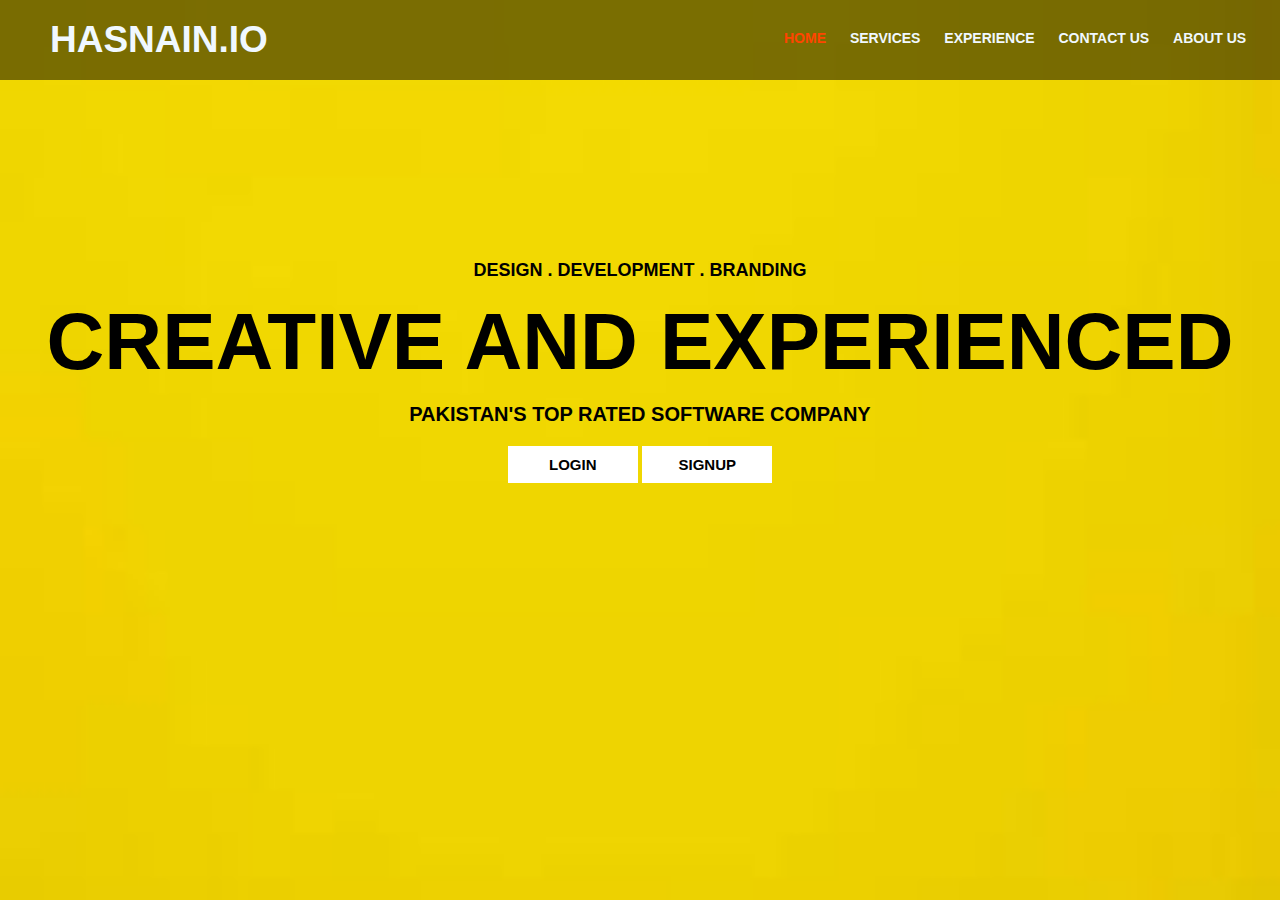
<file: challange/index.html>
<!DOCTYPE html>
<html lang="en">
<head>
    <meta charset="UTF-8">
    <meta name="viewport" content="width=device-width, initial-scale=1.0">
    <title>website</title>
    <link rel="stylesheet" href="style.css">
</head>
<body>
    <div class="bgimage">
        <div class="navbar">
            <div class="leftnav">
                <h1>hasnain.io</h1>
            </div>
            <div class="rightnav">
                <ul>
                    <li id="color">home</li>
                    <li>services</li>
                    <li>experience</li>
                    <li>contact us</li>
                    <li>about us</li>

                </ul>
            </div>
        </div>
        <div class="bodytext">
            <h3>design . development . branding</h3>
            <h1>creative and experienced</h1>
            <h4>pakistan's top rated software company</h4>
            <button id="btnone">login</button>
            <button id="btntwo">signup</button>
        </div>

    </div>
</body>
</html>
</file>
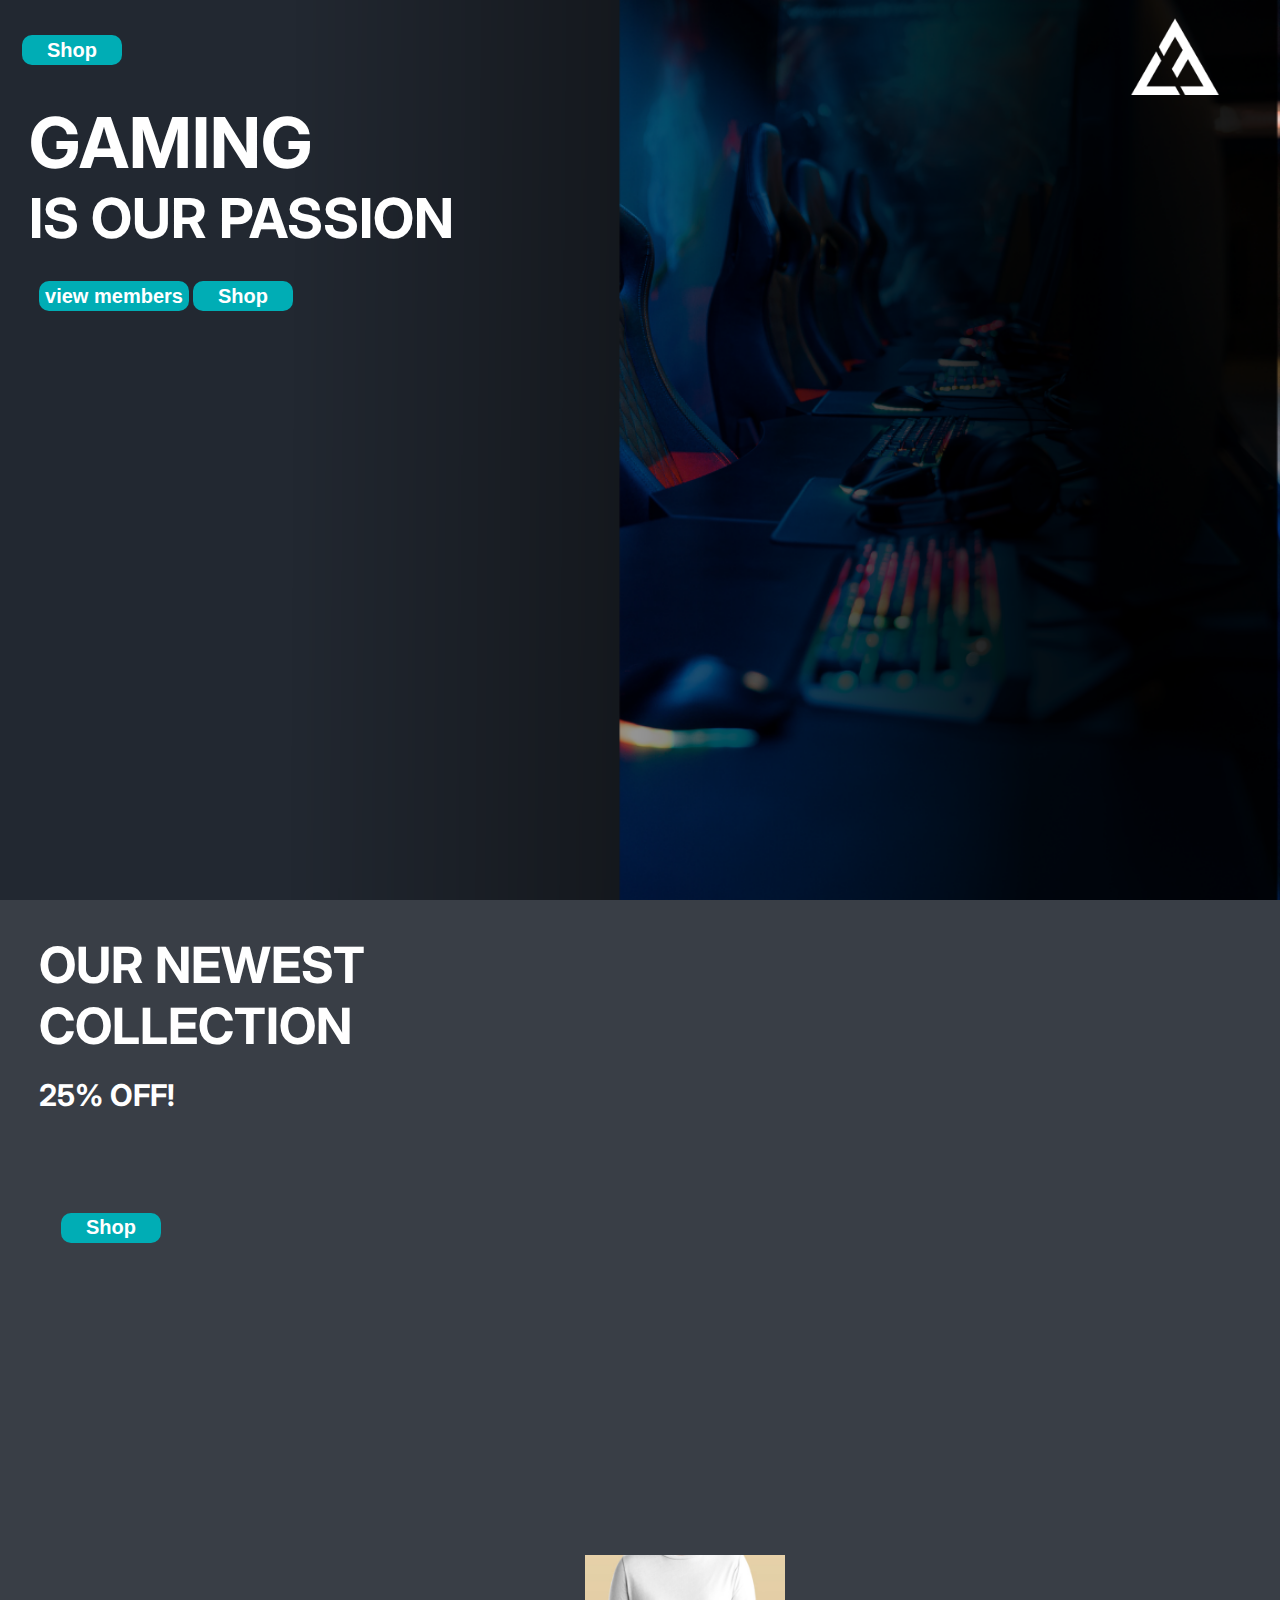
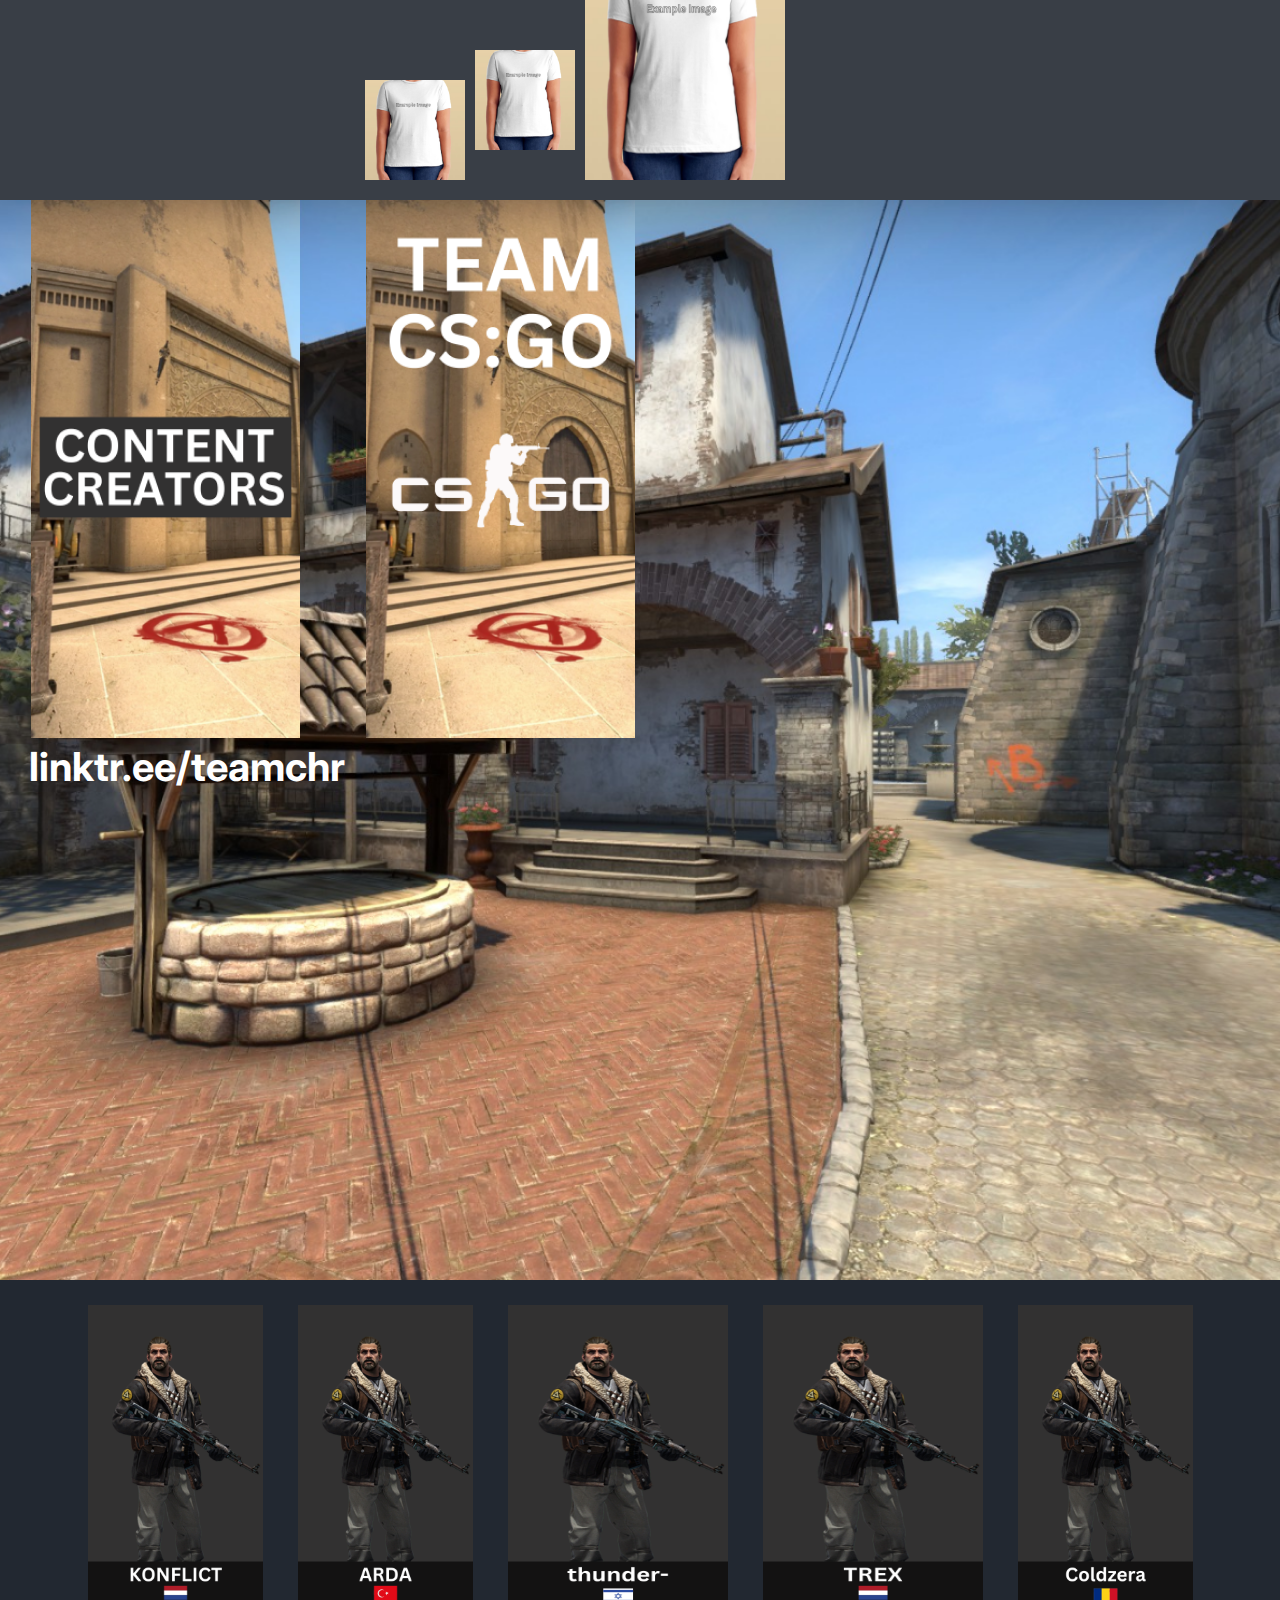
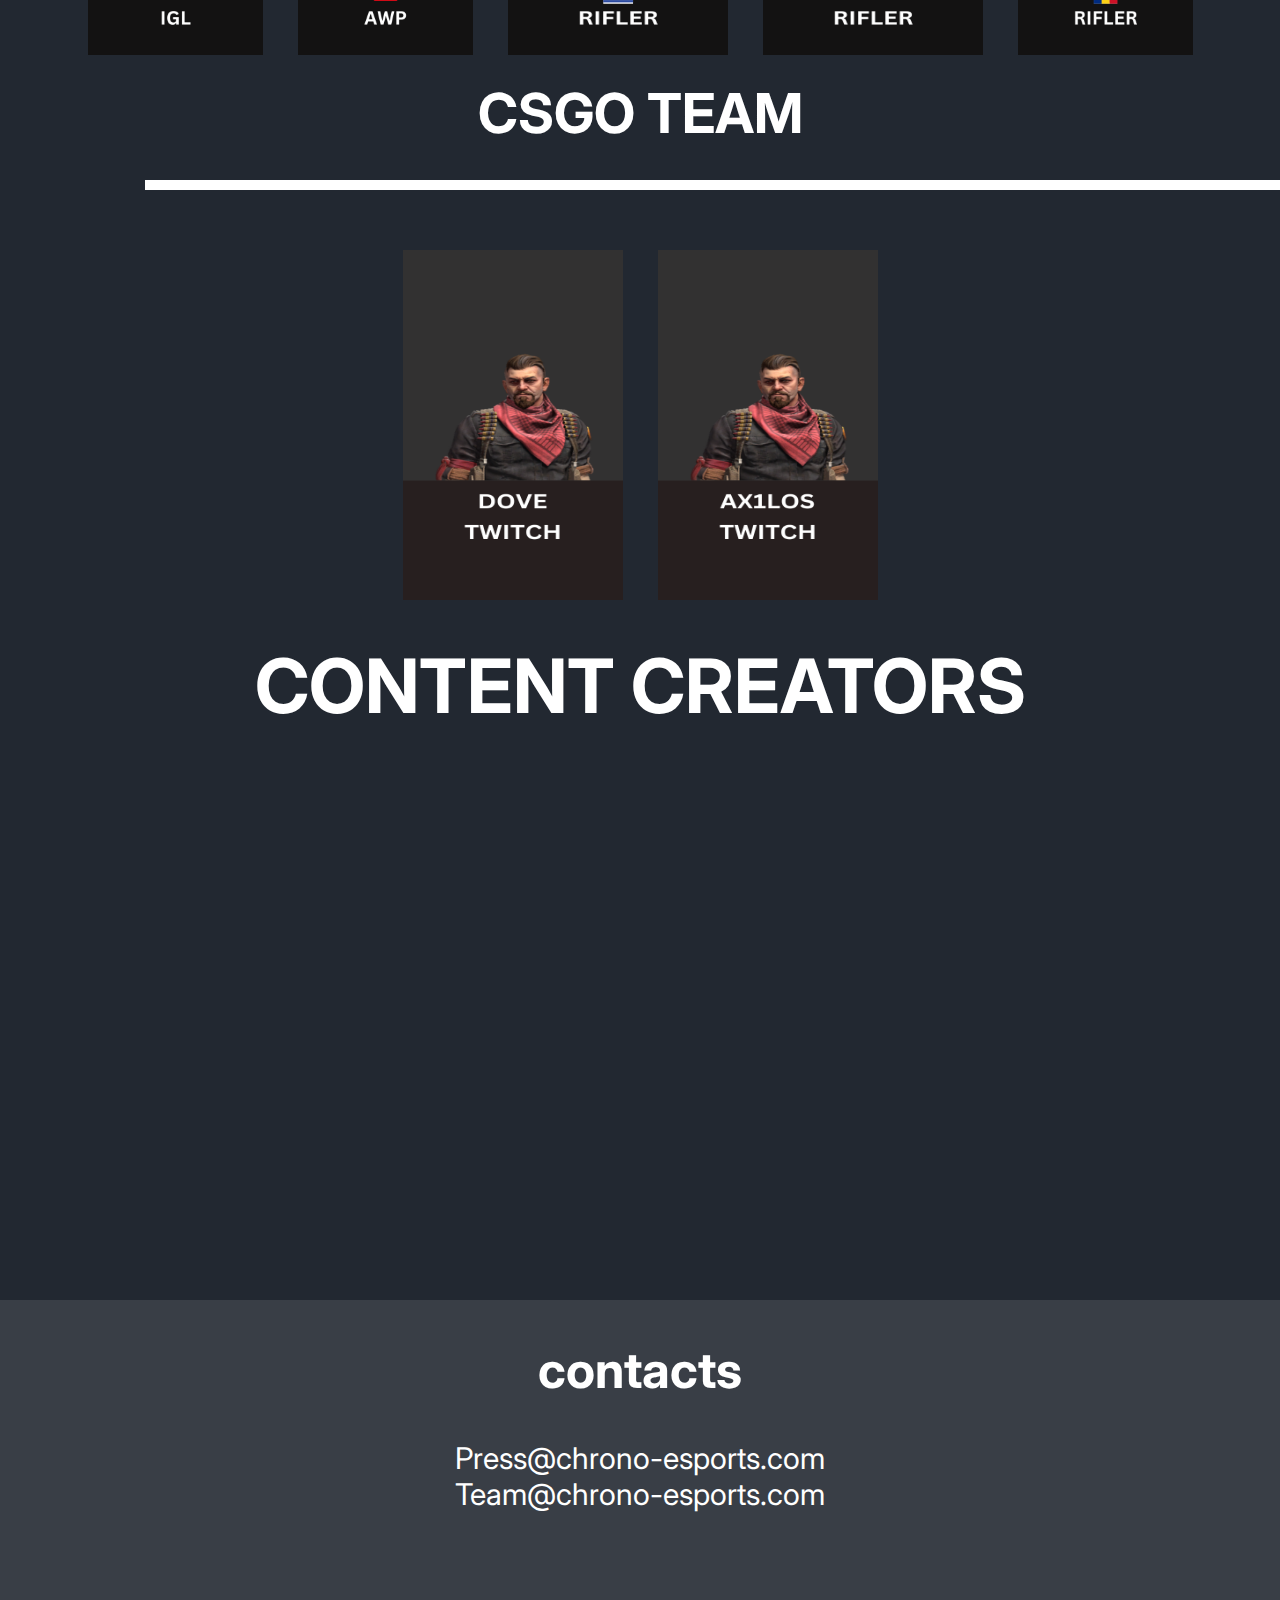
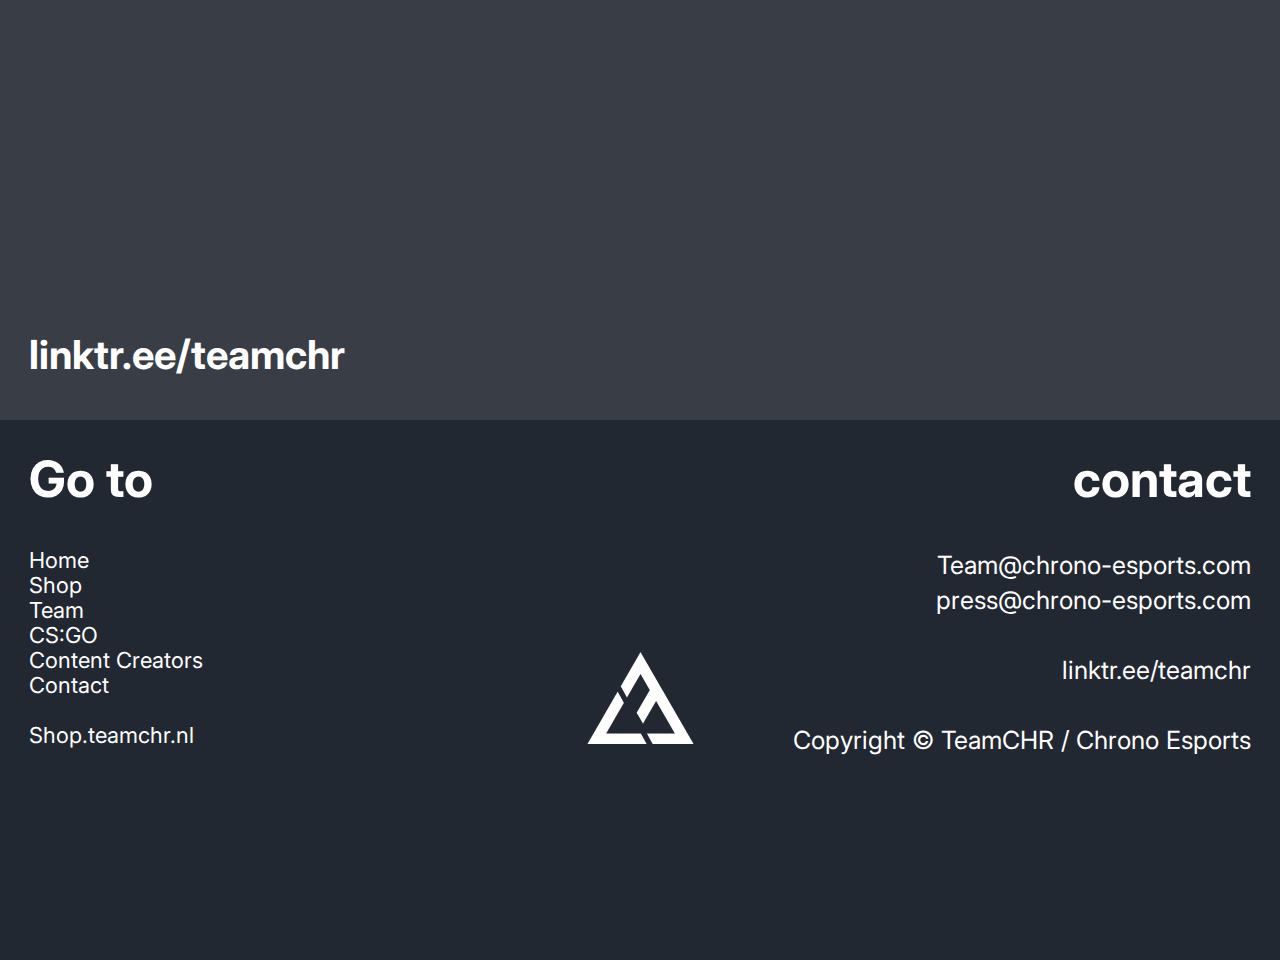
<file: New folder/src/index.html>
<!DOCTYPE html>
<html lang="en">
<head>
    <meta charset="UTF-8">
    <meta name="viewport" content="width=device-width, initial-scale=1.0">
    <title>Document</title>
    <link rel="stylesheet" href="./style.css">
    <link rel="preconnect" href="https://fonts.googleapis.com">
    <link rel="preconnect" href="https://fonts.gstatic.com" crossorigin>
    <link href="https://fonts.googleapis.com/css2?family=Inter&display=swap" rel="stylesheet">
</head>
<body>
    <div class="main">

        <div class="section-one">
            <div class="header">
                <button class="button-one">Shop</button>
                <img src="../asset/logo.png" alt="" class="logo">
            </div>
            <div class="first-sec">
                <div class="first-heading">
                    <h1 class="one-heading"> 
                        gaming 
                    </h1>    
                    <h1 class="two-heading">
                        is our passion
                    </h1>
                    
                </div>
                <div class="first-buttons">
                    <button class="button-two">view members</button>
                    <button class="button-three">Shop</button>
                </div>
            </div>
        </div>

        <div class="section-two">
            <div class="sec-one">
                <h1 class="second-heading">
                    our newest <br>
                    collection
                </h1>
                <p class="first-para">
                    25% OFF!
                </p>
                <button class="button-four">Shop</button>
            </div>
           <div class="pics">
                <img src="../asset/image01.png" alt="" class="img-one">
                <img src="../asset/image02.png" alt="" class="img-two">
                <img src="../asset/image03.png" alt="" class="img-three">
           </div>
        </div>

        <div class="section-three">
            <div class="center-images">
                <img src="../asset/Rectangle5.png" alt="" class="box-one">
                <img src="../asset/Rectangle6png.png" alt="" class="box-two">
            </div>
            <p class="third-para">linktr.ee/teamchr</p>
        </div>

        <div class="section-four">
            <div class="flex-boxes-one">
                <img src="../asset/Rectangle8.png" alt="" class="flexbox-one">
                <img src="../asset/Rectangle9.png" alt="" class="flexbox-two">
                <img src="../asset/Rectangle10.png" alt="" class="flexbox-three">
                <img src="../asset/Rectangle11.png" alt="" class="flexbox-four">
                <img src="../asset/Rectangle12.png" alt="" class="flexbox-five">
            </div>
            <div class="fourth-heading">
                <h2 class="fourth-heading"> CSGO TEAM</h2>
                <hr>
            </div>
            <div class="flexboxes-two">
                <img src="../asset/Rec8.png" alt="" class="flex-one">
                <img src="../asset/Rec9.png" alt="" class="flex-two">
            </div>
            <h1 class="contact">content creators</h1>
        </div>

        <div class="section-five">
            <div class="contacts">
                <h1 class="fifth-heading">contacts</h1>
                <p class="fifth-para">Press@chrono-esports.com <br>
                    Team@chrono-esports.com</p>
            </div>
            <p class="fifth-link">linktr.ee/teamchr</p>
        </div>

        <div class="section-six">
            <div class="footer-left">
                <h1 class="sixth-heading-left">Go to</h1>
                <p class="sixth-para-left">
                    Home <br>
                    Shop <br>
                    Team <br>
                    CS:GO <br>
                    Content Creators <br> 
                    Contact <br>
                     <br>
                    Shop.teamchr.nl
                </p>
            </div>
            <div class="footer-right">
                <h1 class="sixth-heading-right">contact</h1>
                <p class="sixth-para-right">
                    Team@chrono-esports.com <br>
                    press@chrono-esports.com  <br>
                    <br>
                    linktr.ee/teamchr <br>
                    <br>
                    Copyright © TeamCHR / Chrono Esports <br>
                </p>
            </div>
        </div>
    </div>
</body>
</html>
</file>
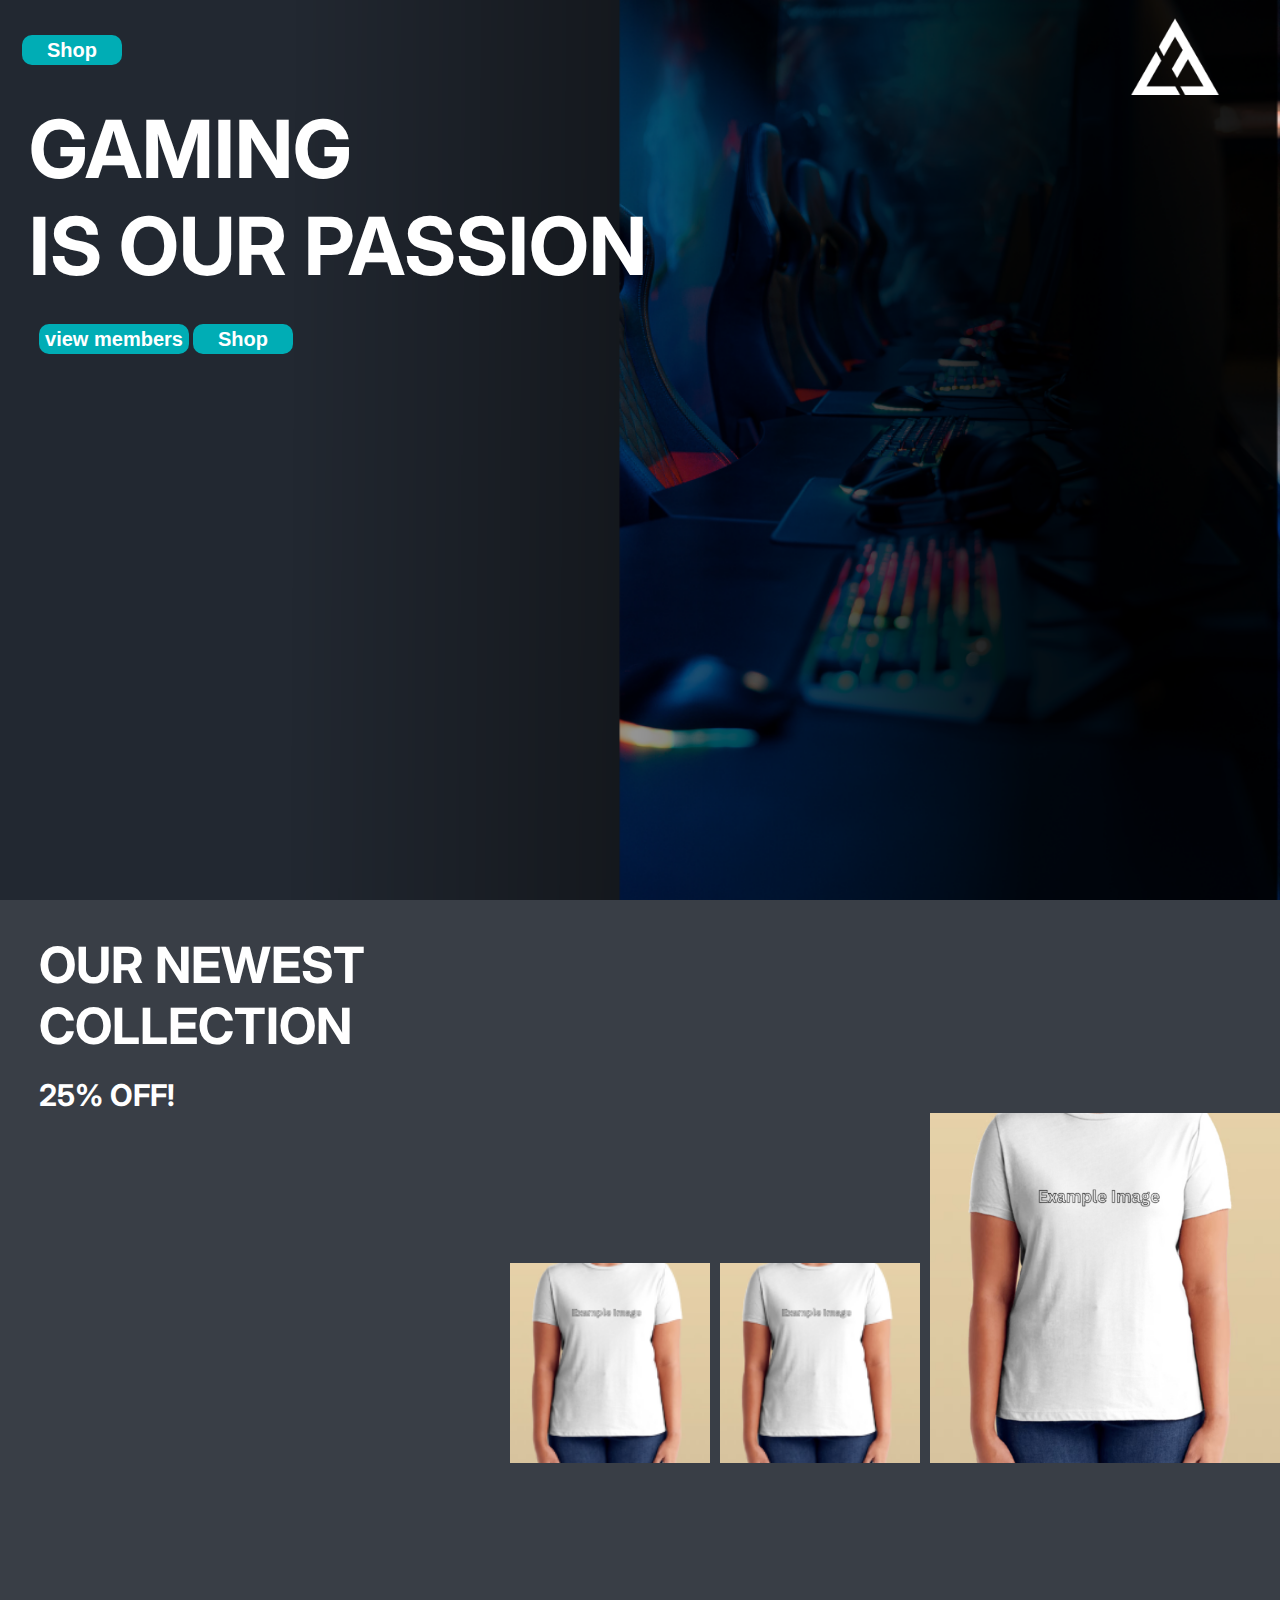
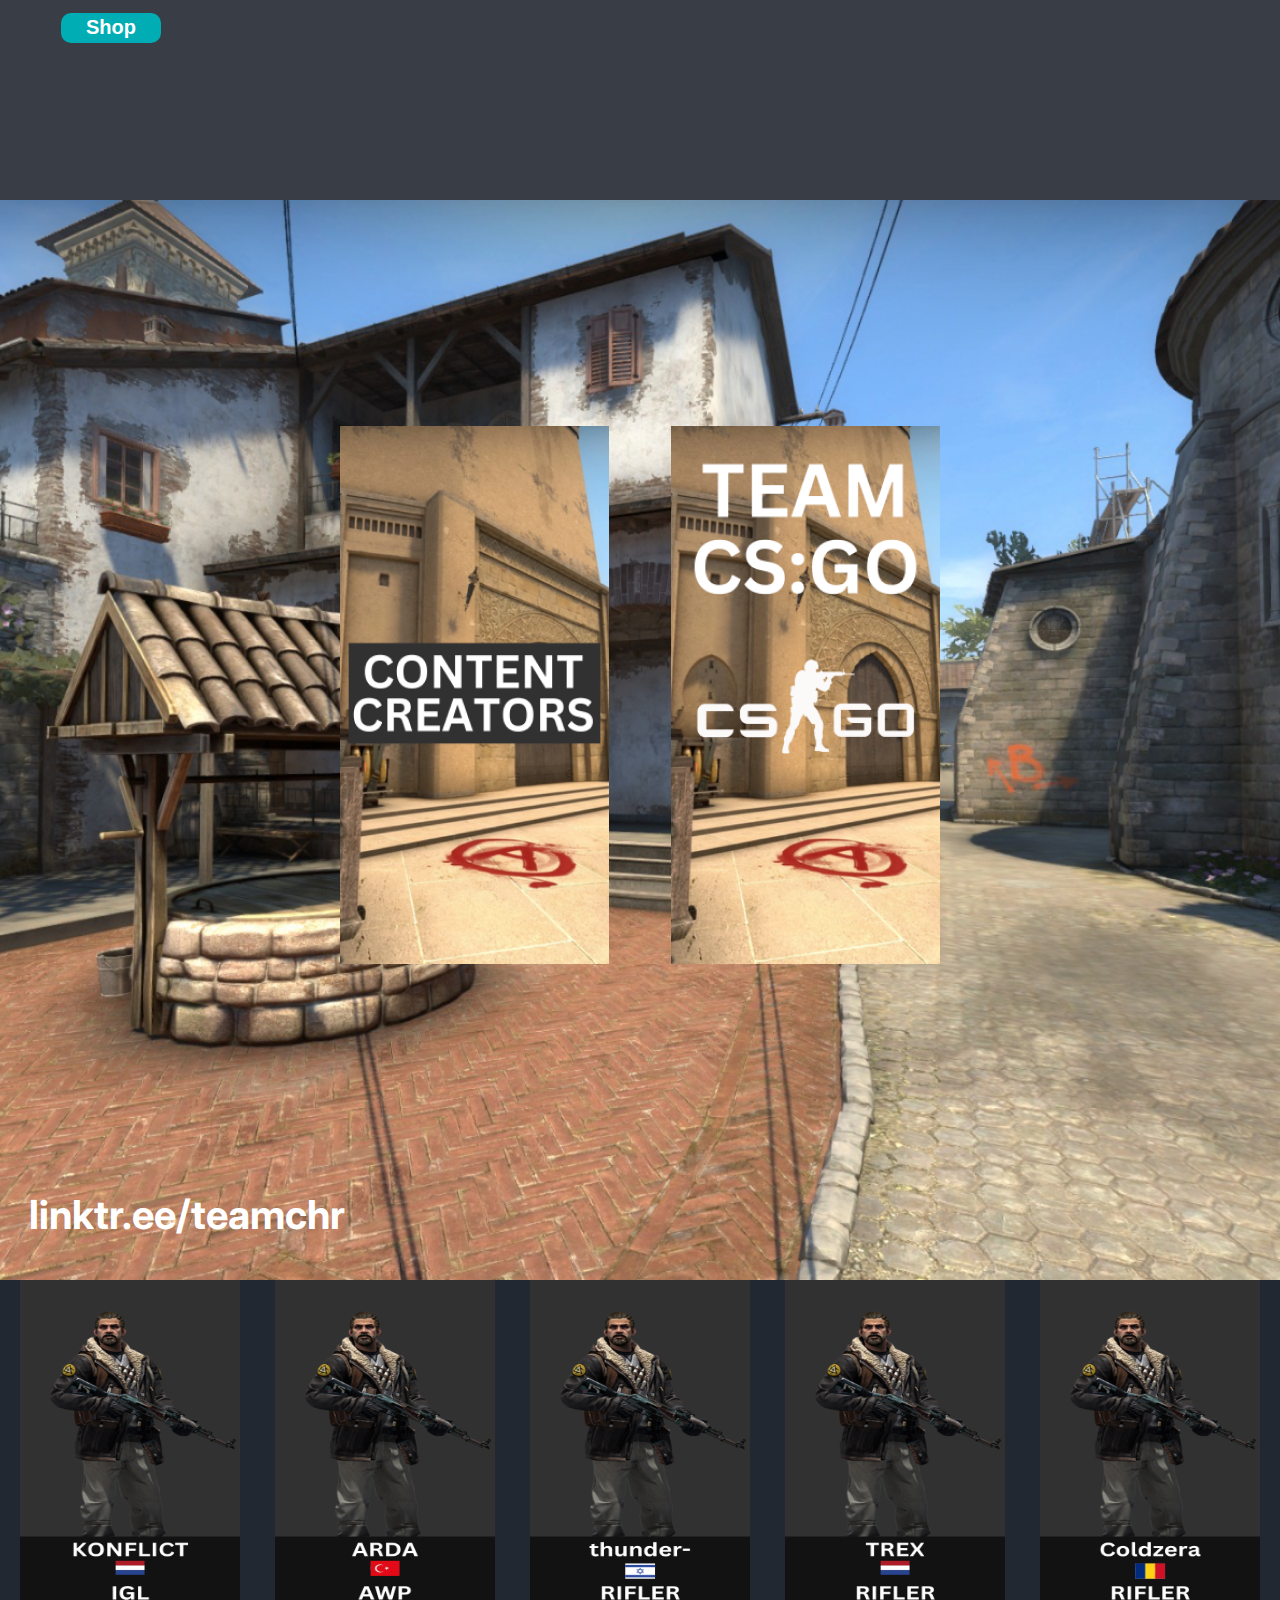
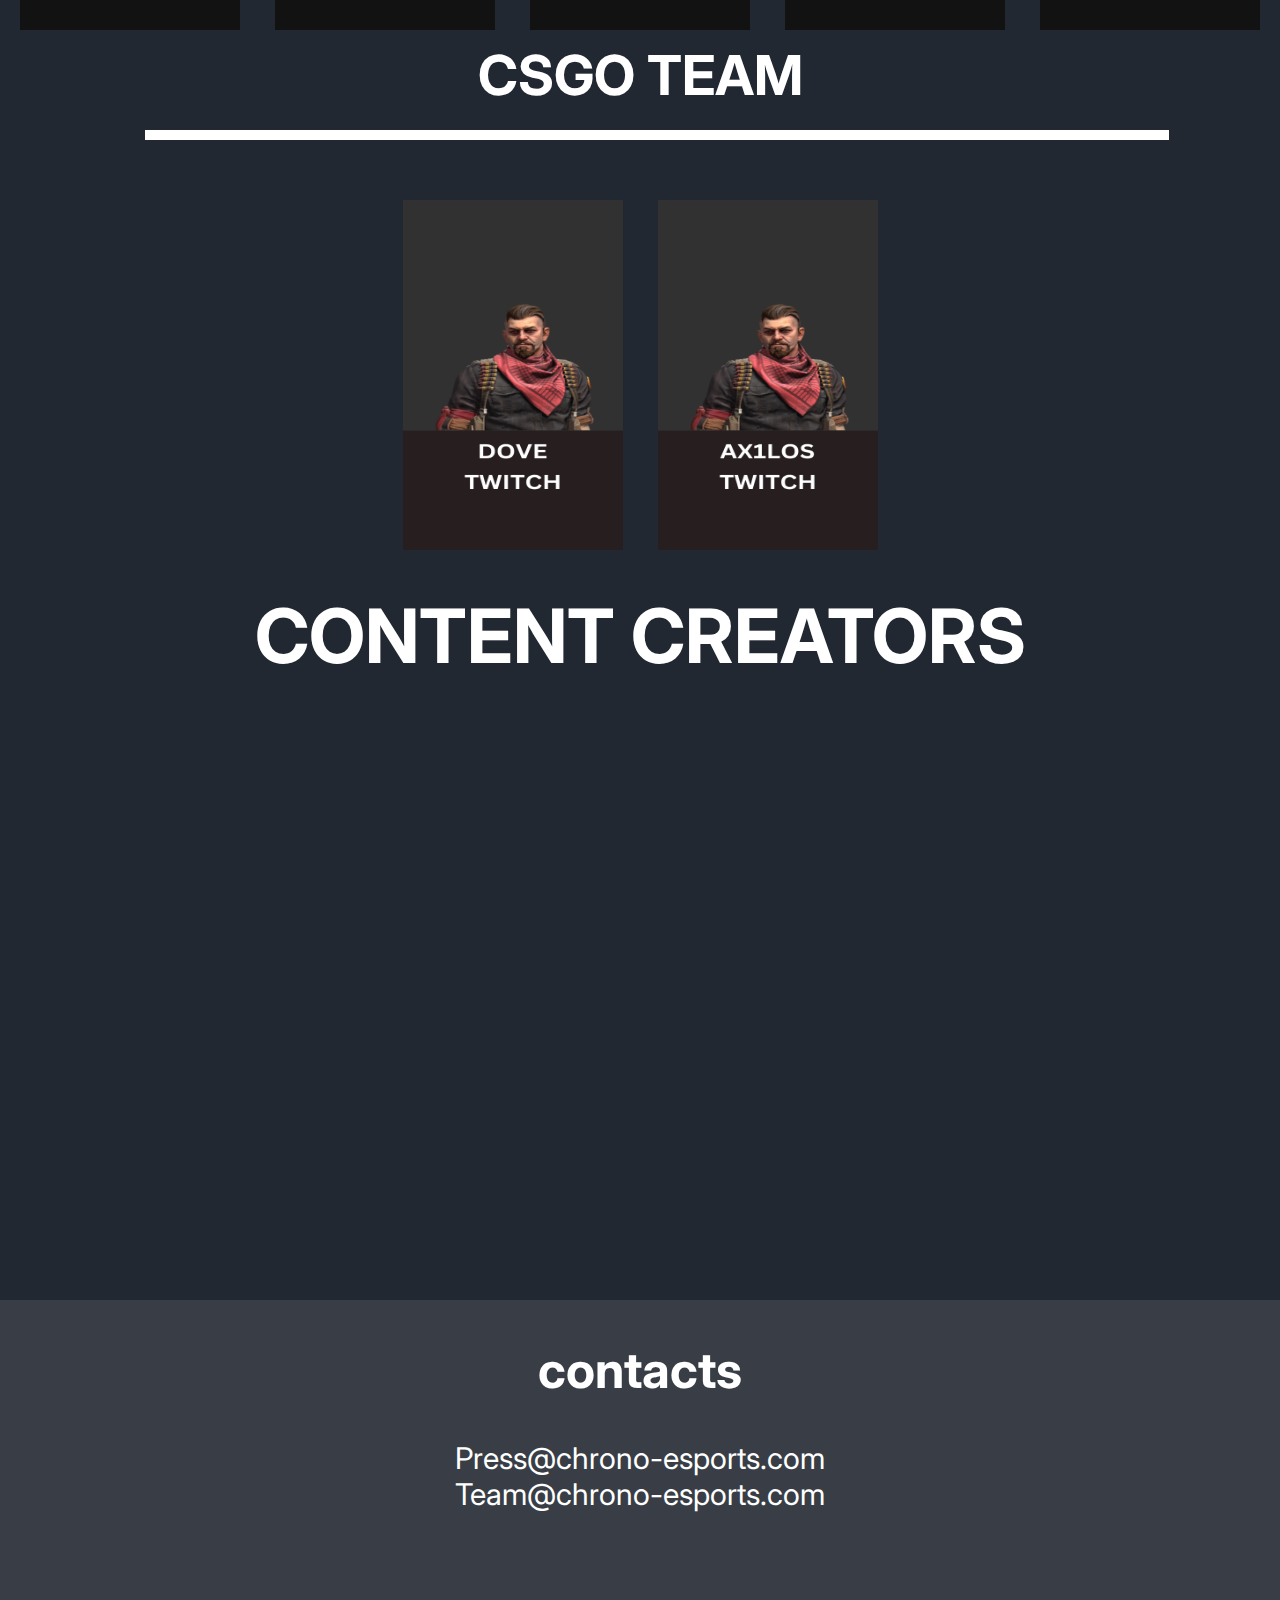
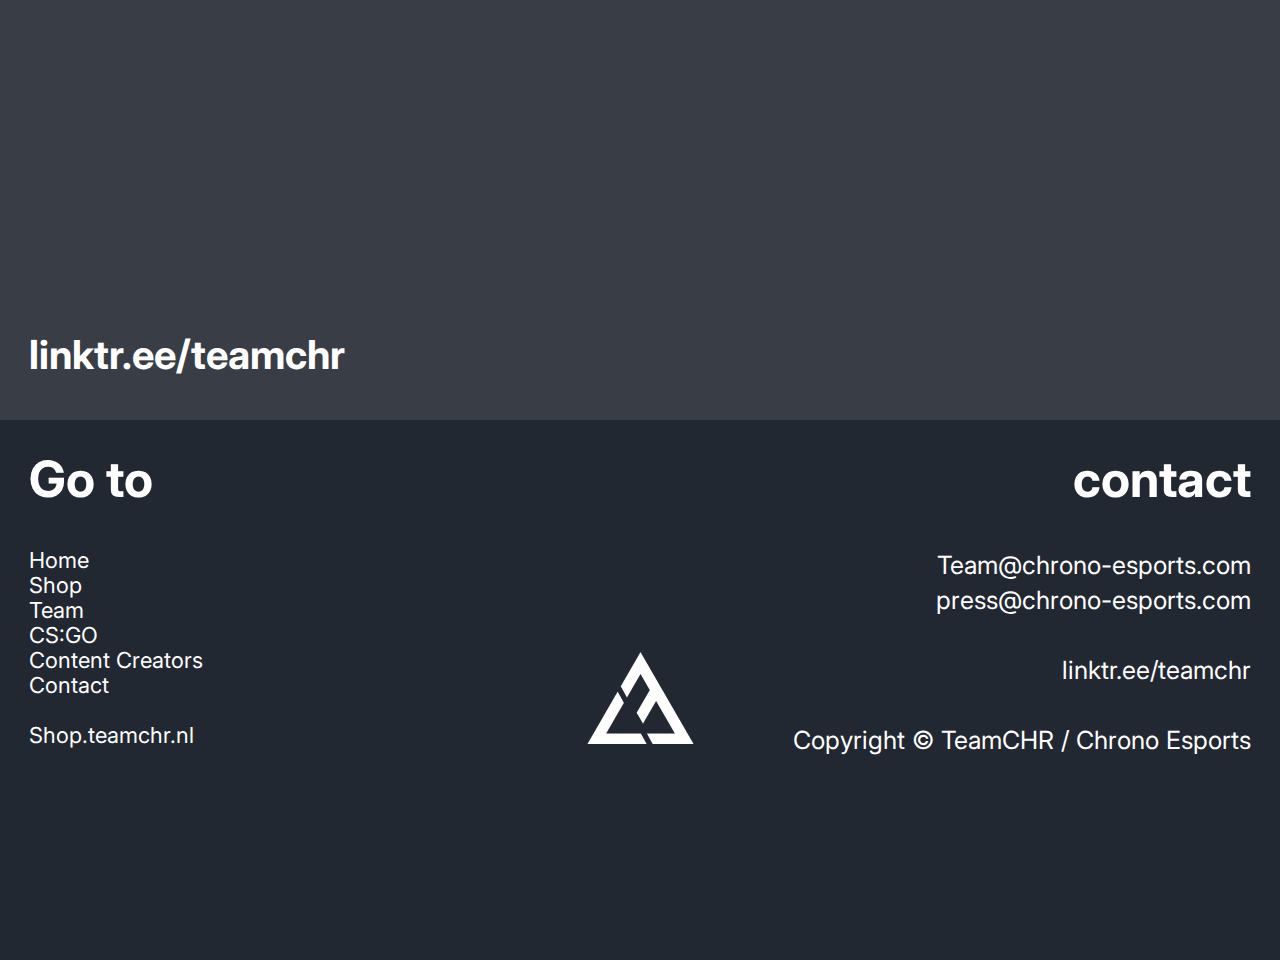
<file: Template 1/src/index.html>
<!DOCTYPE html>
<html lang="en">
<head>
    <meta charset="UTF-8">
    <meta name="viewport" content="width=device-width, initial-scale=1.0">
    <title>Document</title>
    <link rel="stylesheet" href="./style.css">
    <script src="script.js"></script>
    <link rel="preconnect" href="https://fonts.googleapis.com">
    <link rel="preconnect" href="https://fonts.gstatic.com" crossorigin>
    <link href="https://fonts.googleapis.com/css2?family=Inter&display=swap" rel="stylesheet">
</head>
<body>
    <div class="main">

        <div class="section-one">
            <div class="header">
                <button class="button-one" onclick="showAlert()">Shop</button>
                <img src="../asset/logo.png" alt="" class="logo">
            </div>
            <div class="first-sec">
                <div class="first-heading">
                    <h1 class="one-heading"> 
                        gaming 
                    </h1>    
                    <h1 class="two-heading">
                        is our passion
                    </h1>
                    
                </div>
                <div class="first-buttons">
                    <button class="button-two" onclick="showAlert()">view members</button>
                    <button class="button-three" onclick="showAlert()">Shop</button>
                </div>
            </div>
        </div>

        <div class="section-two">
            <div class="sec-one">
                <h1 class="second-heading">
                    our newest <br>
                    collection
                </h1>
                <p class="first-para">
                    25% OFF!
                </p>
                   <div class="pics">
                        <img src="../asset/image01.png" alt="" class="img-one">
                        <img src="../asset/image02.png" alt="" class="img-two">
                        <img src="../asset/image03.png" alt="" class="img-three">
                   </div>
                <button class="button-four" onclick="showAlert()">Shop</button>
            </div>
           
        </div>

        <div class="section-three">
            <div class="center-images">
                <img src="../asset/Rectangle5.png" alt="" class="box-one">
                <img src="../asset/Rectangle6png.png" alt="" class="box-two">
            </div>
            <p class="third-para">linktr.ee/teamchr</p>
        </div>

        <div class="section-four">
            <div class="flex-boxes-one">
                <img src="../asset/Rectangle8.png" alt="" class="flexbox-one">
                <img src="../asset/Rectangle9.png" alt="" class="flexbox-two">
                <img src="../asset/Rectangle10.png" alt="" class="flexbox-three">
                <img src="../asset/Rectangle11.png" alt="" class="flexbox-four">
                <img src="../asset/Rectangle12.png" alt="" class="flexbox-five">
            </div>
            <div class="fourth-heading">
                <h2 class="fourth-heading"> CSGO TEAM</h2>
                <hr>
            </div>
            <div class="flexboxes-two">
                <img src="../asset/Rec8.png" alt="" class="flex-one">
                <img src="../asset/Rec9.png" alt="" class="flex-two">
            </div>
            <h1 class="contact">content creators</h1>
        </div>

        <div class="section-five">
            <div class="contacts">
                <h1 class="fifth-heading">contacts</h1>
                <p class="fifth-para">Press@chrono-esports.com <br>
                    Team@chrono-esports.com</p>
            </div>
            <p class="fifth-link">linktr.ee/teamchr</p>
        </div>

        <div class="section-six">
            <div class="footer-left">
                <h1 class="sixth-heading-left">Go to</h1>
                <p class="sixth-para-left">
                    Home <br>
                    Shop <br>
                    Team <br>
                    CS:GO <br>
                    Content Creators <br> 
                    Contact <br>
                     <br>
                    Shop.teamchr.nl
                </p>
            </div>
            <div class="footer-right">
                <h1 class="sixth-heading-right">contact</h1>
                <p class="sixth-para-right">
                    Team@chrono-esports.com <br>
                    press@chrono-esports.com  <br>
                    <br>
                    linktr.ee/teamchr <br>
                    <br>
                    Copyright © TeamCHR / Chrono Esports <br>
                </p>
            </div>
        </div>
    </div>
</body>
</html>
</file>
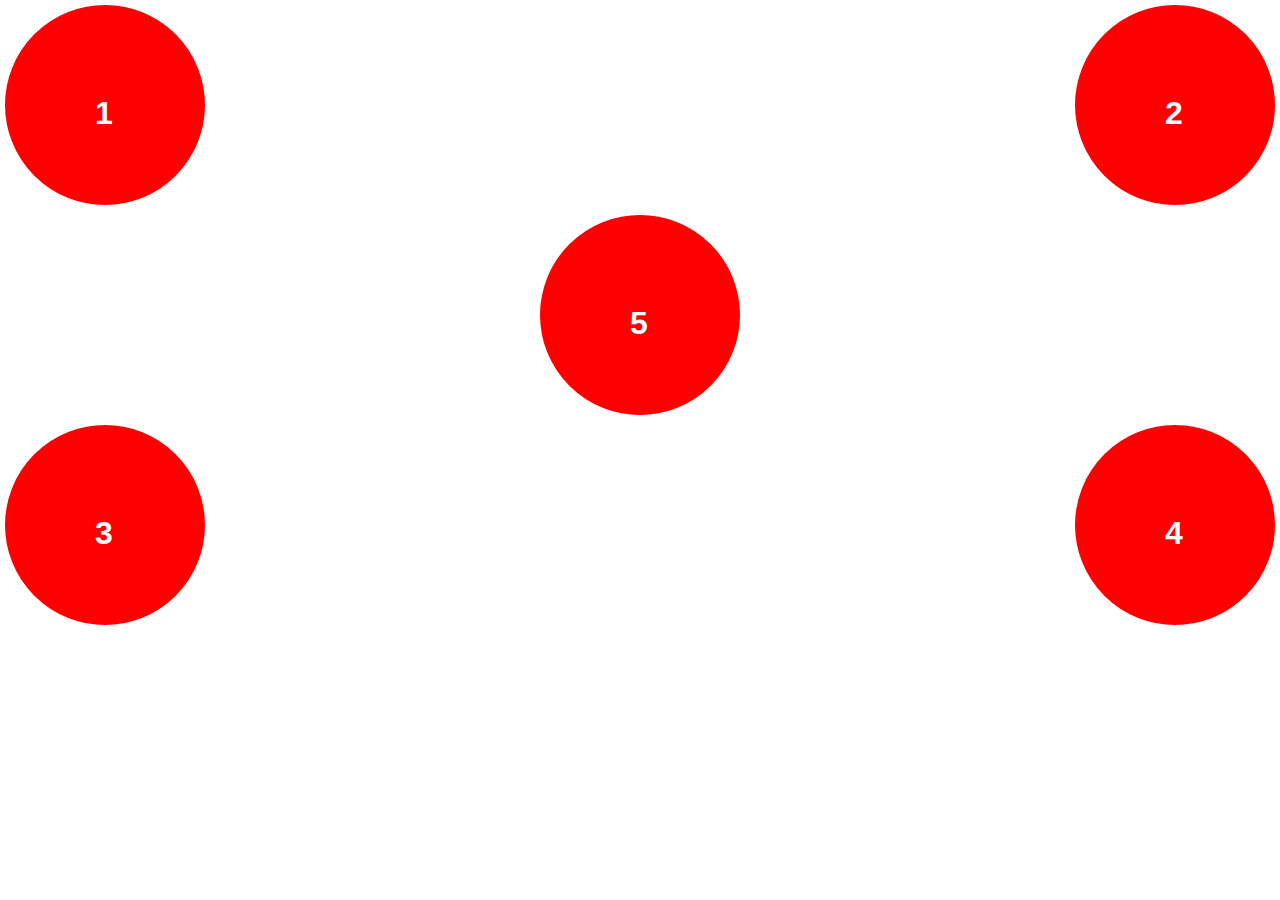
<file: indax.html>
<!DOCTYPE html>
<html lang="en">
<head>
    <meta charset="UTF-8">
    <meta name="viewport" content="width=device-width, initial-scale=1.0">
    <title>flexbox</title>
    <link rel="stylesheet" href="style.css">
</head>
<body>
    <div class="container">
        <div class="childone">
            <div class="boxone"><h1>1</h1></div>
            <div class="boxtwo"><h1>2</h1></div>
        </div>
        <div class="childcenter">
            <div class="boxfive"><h1>5</h1></div>
        </div>
       <div class="childtwo">
            <div class="boxthree"><h1>3</h1></div>
            <div class="boxfour"><h1>4</h1></div>
       </div>
       
    </div>
    
</body>
</html>
</file>
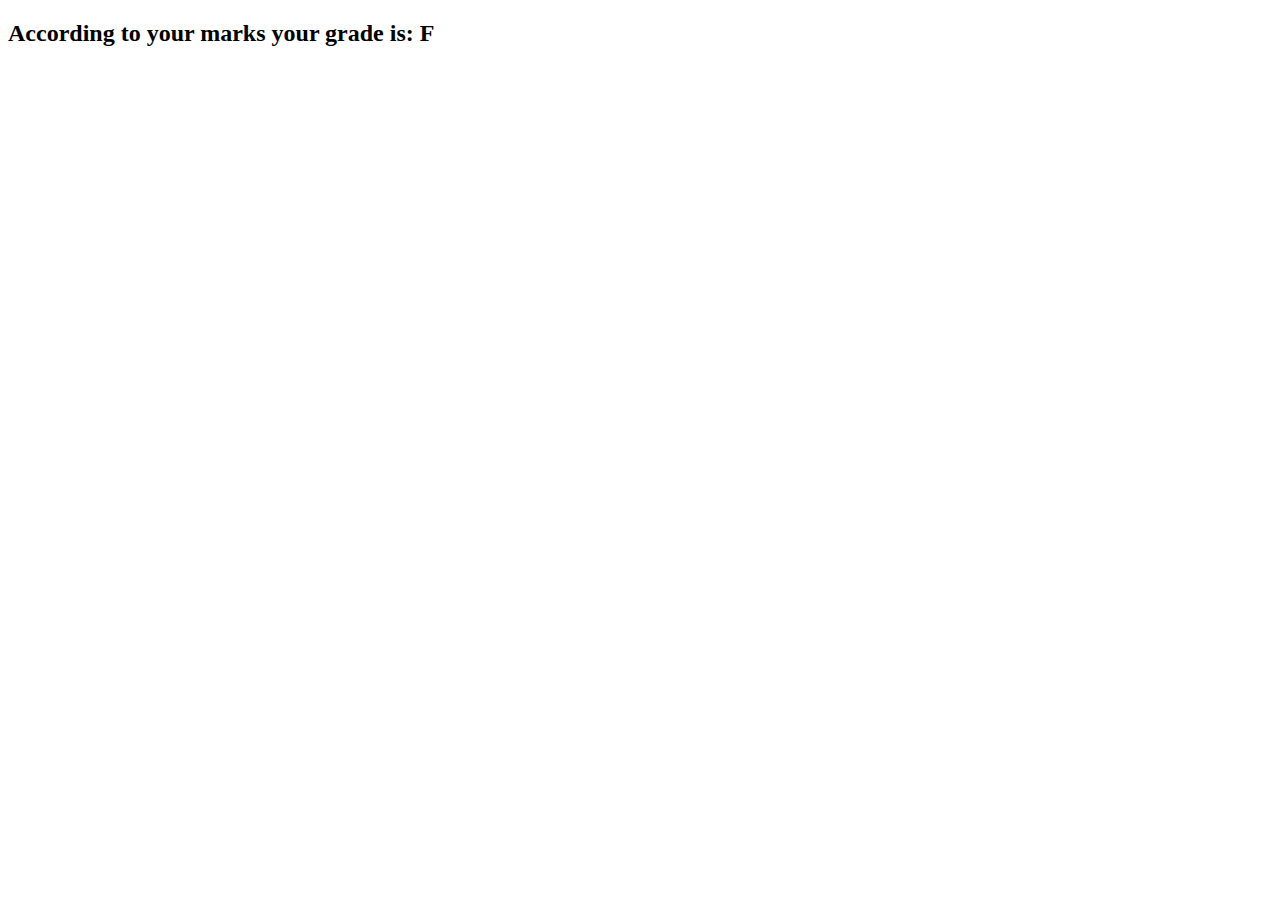
<file: js-prep/js_prep.html>
<!DOCTYPE html>
<html lang="en">
<head>
    <meta charset="UTF-8">
    <meta name="viewport" content="width=device-width, initial-scale=1.0">
    <title>Document</title>
</head>
<body>
    <h3><script>
        let score = prompt("Enter your Marks");
        let grade;
        if (score >=90 && score <=100){
            grade = "A+";
        }
        else if (score >=80 && score <=89){
            grade = "A";
        }
        else if (score >=70 && score <=79){
            grade = "B";
        }
        else if (score >=60 && score <=69){
            grade = "D";
        }
        else if (score >=50 && score <=59){
            grade = "C";
        }
        else if (score >=0 && score <=49){
            grade = "F";
        }
    </script></h3>
    <h2 id="asd">
        According to your marks your grade is: <span id="grade"></span>
    </h2>
    <script>
        document.getElementById("grade").textContent = grade;
    </script>
</body>
</html>
</file>
<file: challange/style.css>
*{
    padding: 0%;
    margin: 0%;
}
.bgimage{
    background-image: url(images.jpg);
    width: 100%;
    height: 100vh;
    background-size: 100% 100%;
}
.navbar{
    width: 100%;
    height: 80px;
    background-color: rgba(1, 1, 1, 0.5);
}
.leftnav{
    float:left;
    width: 30%;
    height: 100%;
}
.leftnav h1{
    color: aliceblue;
    font-family: sans-serif;
    font-size: 37px;
    margin-top: 5%;
    margin-left: 50px;
    text-transform: uppercase;
}
.rightnav{
    float: right;
    width: 70%;
    height: 100%;
}
.rightnav ul {
    color: aliceblue;
    font-family: sans-serif;
    font-size: 14px;
    text-transform: uppercase;
    font-weight: bold;
    margin-left: 380px;
}
.rightnav ul li{
    display: inline-block;
    margin-left: 20px;
    margin-top: 30px;
}
#color{
    color: orangered;
}
.rightnav ul li:hover{
    color: orangered;
}
.bodytext{
    font-family: sans-serif;
    margin-top: 180px;
    text-align: center;
    color: black;
}
.bodytext h3{
    font-size: 18px;
    text-transform: uppercase;
}
.bodytext h1{
    font-size: 80px;
    padding: 15px 15px;
    text-transform: uppercase;
}
.bodytext h4{
    font-size: 20px;
    text-transform: uppercase;
}
button{
    margin-top: 20px;
}
#btnone{
    font-family: sans-serif;
    background-color: white;
    padding: 10px 10px;
    width: 130px;
    text-transform: uppercase;
    font-size: 15px;
    font-weight: bold;
    border: none;
}
#btntwo{
    font-family: sans-serif;
    background-color: white;
    padding: 10px 10px;
    width: 130px;
    text-transform: uppercase;
    font-size: 15px;
    font-weight: bold;
    border: none;
}
#btnone:hover{
    border: 2px solid orangered;
    background-color: transparent;
    color: orangered;
    padding: 8px 8px;
}
#btntwo:hover{
    border: 2px solid orangered;
    background-color: transparent;
    color: orangered;
    padding: 8px 8px;
}
</file>
<file: New folder/src/style.css>
*{
    margin: 0;
    padding: 0;
    box-sizing: border-box;
}
 body{
    font-family: inter;
    color: #ffffff;
}
.section-one{
    height: 100vh;
    background-color: #222831;
}
.section-one{
    background-image: url(../asset/bgimage.png);
    background-size: cover;
    background-repeat: no-repeat;
    background-position: right;
}
.header{
    height: 100px;
    display: flex;
    justify-content: space-between;
    align-items: center;
}
.button-one{
    width: 100px;
    height: 30px;
    border: none;
    border-radius: 10px;
    background-color: #00ADB5;
    font-size: 20px;
    font-weight: 700;
    color: #FFFFFF;
    margin-left: 22px;
}
.logo{
    width: 90px;
    height: 90px;
    margin-right: 60px;
}
.first-heading{
    display: flex;
    flex-direction: column;
    align-items: flex-start;
    gap: 0;
    font-size: 35px;
    text-transform: uppercase;
    margin-left: 29px;
}
.two-heading{
    font-weight: 700;
    font-size: 55px;
}
.first-buttons{
    margin-top: 30px;
    margin-left: 39px;
}
.button-two{
    width: 150px;
    height: 30px;
    border: none;
    border-radius: 10px;
    background-color: #00ADB5;
    color: #FFFFFF;
    font-size: 20px;
    font-weight: 700;

}
.button-three{
    width: 100px;
    height: 30px;
    border: none;
    border-radius: 10px;
    background-color: #00ADB5;
    color: #FFFFFF;
    font-size: 20px;
    font-weight: 700;
}
.section-two{
    height: 100vh;
    background-color: #393E46;
    display: flex;
}
.second-heading{
    font-size: 50px;
    line-height: 60.77px;
    font-weight: bold;
    text-transform: uppercase;
    margin-left: 39px;
    margin-top: 35px;
}
.first-para{
    font-size: 30px;
    font-weight: 700;
    font-weight: bold;
    margin-left: 39px;
    margin-top: 20px;
}
.button-four{
    width: 100px;
    height: 30px;
    border: none;
    border-radius: 10px;
    background-color: #00ADB5;
    color: #FFFFFF;
    font-size: 20px;
    font-weight: 700;
    margin-left: 61px;
    margin-top: 100px;
}
.pics{
    display: flex;
    align-items: flex-end;
    gap: 10px;
}
.img-three{
    width: 200px;
    height: 225px;
    margin-bottom: 20px;
}
.img-one{
    width: 100px;
    height: 100px;
    margin-bottom: 20px;
}
.img-two{
    width: 100px;
    height: 100px;
    margin-bottom: 50px;
}
.section-three{
    height: 120vh;
}
.section-three{
    background-image: url(../asset/Rectangle4.png);
    background-size: cover;
    background-repeat: no-repeat;
    background-position: center;
}
.third-para{
    /* width: 423px; */
    height: 61px;
    font-size: 40px;
    font-weight: 700;
    color: #FFFFFF;
    margin-left: 29px;
}
.section-four{
    background-color: #222831;
    height: 180vh;
}
.flex-boxes-one{
    /* width: 100%; */
    height: 400px;
    display: flex;
    justify-content: center;
    align-items: center;
    flex-wrap: wrap;
    gap: 35px;
}
.flexbox-one{
    /* width: 220px; */
    height: 350px;
}
.flexbox-two{
    /* width: 220px; */
    height: 350px;
}
.flexbox-three{
    width: 220px;
    height: 350px;
}
.flexbox-four{
    width: 220px;
    height: 350px;
}
.flexbox-five{
    /* width: 220px; */
    height: 350px;
}
.fourth-heading{
    font-size: 55px;
    text-align: center;
}
hr{
    /* width: 80%; */
    border: 5px solid #FFFFFF;
    margin-left: 145px;
    margin-bottom: 20px;
}
.fourth-heading{
    /* width: 100%; */
    height: 100px;
}
.flexboxes-two{
    width: 100%;
    display: flex;
    justify-content: center;
    align-items: center;
    gap: 35px;
    margin-top: 70px;
}
.flex-one{
    width: 220px;
    height: 350px;
}
.flex-two{
    width: 220px;
    height: 350px;
}
.contact{
    font-size: 75px;
    text-transform: uppercase;
    text-align: center;
    margin-top: 40px;
}
.section-five{
    width: 100%;
    height: 80vh;
    background-color: #393E46;
}
.fifth-heading{
    font-size: 50px;
    padding: 40px;
}
.fifth-para{
    font-size: 30px;
}
.fifth-link{
    width: 423px;
    height: 61px;
    font-size: 40px;
    font-weight: 700;
    color: #FFFFFF;
    margin-left: 29px;
}
.contacts{
    width: 100%;
    height: 70vh;
    text-align: center;
}
.section-six{
    width: 100%;
    height: 60vh;
    background-color: #222831;
}
.section-six{
    background-image: url(../asset/logo.png);
    background-repeat: no-repeat;
    background-position: center;
}
.footer-left{
    width: 50%;
    float: left;
    text-align: left;
}
.footer-right{
    width: 50%;
    float: right;
    text-align: right;
}
.sixth-para-left{
    margin-left: 29px;
    padding-top: 10px;
    font-size: 22px;
    line-height: 25px;
}
.sixth-heading-left{
    font-size: 50px;
    padding: 29px;
}
.sixth-para-right{
    margin-right: 29px;
    padding-top: 10px;
    font-size: 25px;
    line-height: 35px;
}
.sixth-heading-right{
    font-size: 50px;
    padding: 29px;
}
@media (max-width: 600px){
    .header{
        background-color: #222831;
        height: 100px;
    }
    .section-one{
        background-color: #222831;
    }
    .button-one{
        display: none;
    }
    .logo{
        width: 71px;
        height: 71px;
        margin-left: 29px;
    }
    .first-sec{
        background-color: #222831;
        height: 100vh;
    }
   .first-heading{
        height: 40vh;
        display: flex;
        flex-direction: column;
        justify-content: flex-end;
        align-items: center;
    }
   .two-heading{
        font-size: 35px;
   }
    .first-buttons{
        height: 40vh;
        display: flex;
        flex-direction: column;
        justify-content: flex-end;
        align-items: center;
    }
    .button-two{
        width: 230px;
        height: 40px;
        font-size: 30px;
        margin: 20px;
    }
    .button-three{
        width: 140px;
        height: 40px;
        font-size: 30px;
    }
    .section-two{
        height: 100vh;
    }
    .second-heading{
        font-size: 50px;
        margin-top: 0;
        width: 600px;
        font-weight: 700;
    }
    .first-para{
        width: 600px;
        margin-top: 0;
        width: 600px;
        font-weight: 700;
        font-size: 25px;
    }
    .pics{
        width: 600px;
        height: 170px;
        display: flex;
        justify-content: center;
    }
    .img-one{
        margin-bottom: 300px;
    }
    .img-two{
        margin-bottom: 300px;
    }
    .img-three{
        display: none;
    }
    .button-four{
        width: 172px;
        height: 48px;
        margin-top: 310px;
    }
}
</file>
<file: Template 1/src/style.css>
*{
    margin: 0;
    padding: 0;
    box-sizing: border-box;
}
 body{
    font-family: inter;
    color: #ffffff;
}
button:hover, button:focus, button:active {
    color: #EBF5FF;
    background-color: #010244;
    cursor: pointer; 
}   
.section-one{
    height: 100vh;
    background-color: #222831;
}
.section-one{
    background-image: url(../asset/bgimage.png);
    background-size: cover;
    background-repeat: no-repeat;
    background-position: right;
}
.header{
    height: 100px;
    display: flex;
    justify-content: space-between;
    align-items: center;
}
.button-one{
    width: 100px;
    height: 30px;
    border: none;
    border-radius: 10px;
    background-color: #00ADB5;
    font-size: 20px;
    font-weight: 700;
    color: #FFFFFF;
    margin-left: 22px;
}
.logo{
    width: 90px;
    height: 90px;
    margin-right: 60px;
}
.first-heading{
    display: flex;
    flex-direction: column;
    align-items: flex-start;
    gap: 0;
    font-size: 40px;
    text-transform: uppercase;
    margin-left: 29px;
}
.first-buttons{
    margin-top: 30px;
    margin-left: 39px;
}
.button-two{
    width: 150px;
    height: 30px;
    border: none;
    border-radius: 10px;
    background-color: #00ADB5;
    color: #FFFFFF;
    font-size: 20px;
    font-weight: 700;

}
.button-three{
    width: 100px;
    height: 30px;
    border: none;
    border-radius: 10px;
    background-color: #00ADB5;
    color: #FFFFFF;
    font-size: 20px;
    font-weight: 700;
}
.section-two{
    height: 100vh;
    background-color: #393E46;
    display: flex;
}
.second-heading{
    font-size: 50px;
    line-height: 60.77px;
    font-weight: bold;
    text-transform: uppercase;
    margin-left: 39px;
    margin-top: 35px;
}
.first-para{
    font-size: 30px;
    font-weight: 700;
    font-weight: bold;
    margin-left: 39px;
    margin-top: 20px;
}
.button-four{
    width: 100px;
    height: 30px;
    border: none;
    border-radius: 10px;
    background-color: #00ADB5;
    color: #FFFFFF;
    font-size: 20px;
    font-weight: 700;
    margin-left: 61px;
    margin-top: 150px;
}
.pics{
    display: flex;
    justify-content: flex-end;
    align-items: flex-end;
    gap: 10px;
    float: right;
    margin-left: 400px; 
}
.img-three{
    width: 350px;
    height: 350px;
}
.img-one{
    width: 200px;
    height: 200px;
}
.img-two{
    width: 200px;
    height: 200px;  
}
.section-three{
    height: 120vh;
}
.section-three{
    background-image: url(../asset/Rectangle4.png);
    background-size: cover;
    background-repeat: no-repeat;
    background-position: center;
}
.third-para{
    font-size: 40px;
    font-weight: 700;
    color: #FFFFFF;
    margin-left: 29px;
}
.section-four{
    background-color: #222831;
    height: 180vh;
}
.flex-boxes-one{
    display: flex;
    justify-content: center;
    align-items: center;
    flex-wrap: wrap;
    gap: 35px;
}
.center-images{
    height: 110vh;
    display: flex;
    justify-content: center;
    align-items: center;
}
.flexbox-one{
    width: 220px;
    height: 350px;
}
.flexbox-two{
    width: 220px;
    height: 350px;
}
.flexbox-three{
    width: 220px;
    height: 350px;
}
.flexbox-four{
    width: 220px;
    height: 350px;
}
.flexbox-five{
    width: 220px;
    height: 350px;
}
.fourth-heading{
    font-size: 55px;
    text-align: center;
    line-height: 90px;
}
hr{
    width: 80%;
    border: 5px solid #FFFFFF;
    margin-left: 145px;
    margin-bottom: 20px;
}
.fourth-heading{
    /* width: 100%; */
    height: 100px;
}
.flexboxes-two{
    width: 100%;
    display: flex;
    justify-content: center;
    align-items: center;
    gap: 35px;
    margin-top: 70px;
}
.flex-one{
    width: 220px;
    height: 350px;
}
.flex-two{
    width: 220px;
    height: 350px;
}
.contact{
    font-size: 75px;
    text-transform: uppercase;
    text-align: center;
    margin-top: 40px;
}
.section-five{
    width: 100%;
    height: 80vh;
    background-color: #393E46;
}
.fifth-heading{
    font-size: 50px;
    padding: 40px;
}
.fifth-para{
    font-size: 30px;
}
.fifth-link{
    width: 423px;
    height: 61px;
    font-size: 40px;
    font-weight: 700;
    color: #FFFFFF;
    margin-left: 29px;
}
.contacts{
    width: 100%;
    height: 70vh;
    text-align: center;
}
.section-six{
    width: 100%;
    height: 60vh;
    background-color: #222831;
}
.section-six{
    background-image: url(../asset/logo.png);
    background-repeat: no-repeat;
    background-position: center;
}
.footer-left{
    width: 50%;
    float: left;
    text-align: left;
}
.footer-right{
    width: 50%;
    float: right;
    text-align: right;
}
.sixth-para-left{
    margin-left: 29px;
    padding-top: 10px;
    font-size: 22px;
    line-height: 25px;
}
.sixth-heading-left{
    font-size: 50px;
    padding: 29px;
}
.sixth-para-right{
    margin-right: 29px;
    padding-top: 10px;
    font-size: 25px;
    line-height: 35px;
}
.sixth-heading-right{
    font-size: 50px;
    padding: 29px;
}
@media (max-width: 412px){
    .header{
        background-color: #222831;
        height: 100px;
    }
    .section-one{
        background-color: #222831;
    }
    .button-one{
        display: none;
    }
    .logo{
        width: 71px;
        height: 71px;
        margin-left: 29px;
    }
    .first-sec{
        background-color: #222831;
        height: 100vh;
    }
    
   .first-heading{
        height: 40vh;
        display: flex;
        flex-direction: column;
        justify-content: flex-end;
        align-items: center;
    }
   .two-heading{
        font-size: 35px;
   }
    .first-buttons{
        height: 40vh;
        display: flex;
        flex-direction: column;
        justify-content: flex-end;
        align-items: center;
    }
    .button-two{
        width: 230px;
        height: 40px;
        font-size: 30px;
        margin: 20px;
    }
    .button-three{
        width: 140px;
        height: 40px;
        font-size: 30px;
    }
    .section-two{
        height: 100vh;
    }
    .second-heading{
        font-size: 50px
    }
    .first-para{
        font-size: 25px
    }
    .pics{
        width: 412px;
        display: flex;
        justify-content: center;
        margin-top: 150px;
        margin-left: 0;
    }
    .img-one{
        width: 150px;
        height: 150px;
    }
    .img-two{
        width: 150px;
        height: 150px;
    }
    .img-three{
        display: none;
    }
    .button-four{
        width: 172px;
        height: 48px;
        margin-top: 250px;
    }
    .center-images{
        display: flex;
        flex-direction: column;
        justify-content: center;
        align-items: center;
        gap: 20px;
    }
    .box-one{
        height: 400px;
        width: 220px;
    }
    .box-two{
        height: 400px;
        width: 220px;
    }
    .third-para{
        font-size: 30px;
        color: #FFFFFF;
        margin-left: 29px;
    }
    .flexbox-one{
        height: 400px;
        width: 200px;
        margin-top: 40px;
    }
    .flexbox-two{
        height: 400px;
        width: 200px;
    }
    .flexbox-three{
        height: 400px;
        width: 200px;
    }
    .flexbox-four{
        height: 400px;
        width: 200px;
    }
    .flexbox-five{
        height: 400px;
        width: 200px;
    }
    .section-four{
        height: 360vh;
    }
    hr{
        display: none;
    }
    .fourth-heading{
        font-size: 55px;
        text-align: center;
        line-height: 150px;
    }
    .flexboxes-two{
        display: flex;
        flex-direction: column;
    }
    .contact{
        font-size: 55px;
        text-transform: uppercase;
        text-align: center;
        margin-top: 40px;
    }
    .fifth-heading{
        font-size: 40px;
        padding: 40px;
    }
    .fifth-para{
        font-size: 25px;
    }
    .fifth-link{
       display: none;
    }
    .section-five{
        width: 100%;
        height: 30vh;
        background-color: #393E46;
    }
    .section-six{
        background-image: url(#);
        background-repeat: no-repeat;
        background-position: center;
        /* display: none; */
    }
    .footer-left{
        width: 50%;
        float: left;
        text-align: left;
    }
    .footer-right{
        display: none;
    }
}
</file>
<file: style.css>
body{
    height: 100%;
    width: 100%;
    margin: 0%;
}
.childone{
    display: flex;
    justify-content: space-between;
}
.childtwo{
    display: flex;
    justify-content: space-between;
}
.childcenter{
    display: flex;
    justify-content: center;
}
h1{
    font-family: sans-serif;
    color: white;
    margin: 90px 90px 90px 90px;
}    
.boxone{
    height: 200px;
    width: 200px;
    align-items: center;
    background: red;
    border: 5px solid rgb(255, 255, 255);
    border-radius: 50%;
}
.boxtwo{
    height: 200px;
    width: 200px;
    background: red;
    border: 5px solid rgb(255, 255, 255);
    border-radius: 50%;
}
.boxthree{
    height: 200px;
    width: 200px;
    background: red;
    border: 5px solid rgb(255, 255, 255);
    border-radius: 50%;
}
.boxfour{
    height: 200px;
    width: 200px;
    background: red;
    border: 5px solid rgb(255, 255, 255);
    border-radius: 50%;
}
.boxfive{
    height: 200px;
    width: 200px;
    background: red;
    border: 5px solid rgb(255, 255, 255);
    border-radius: 50%;    
}
</file>
